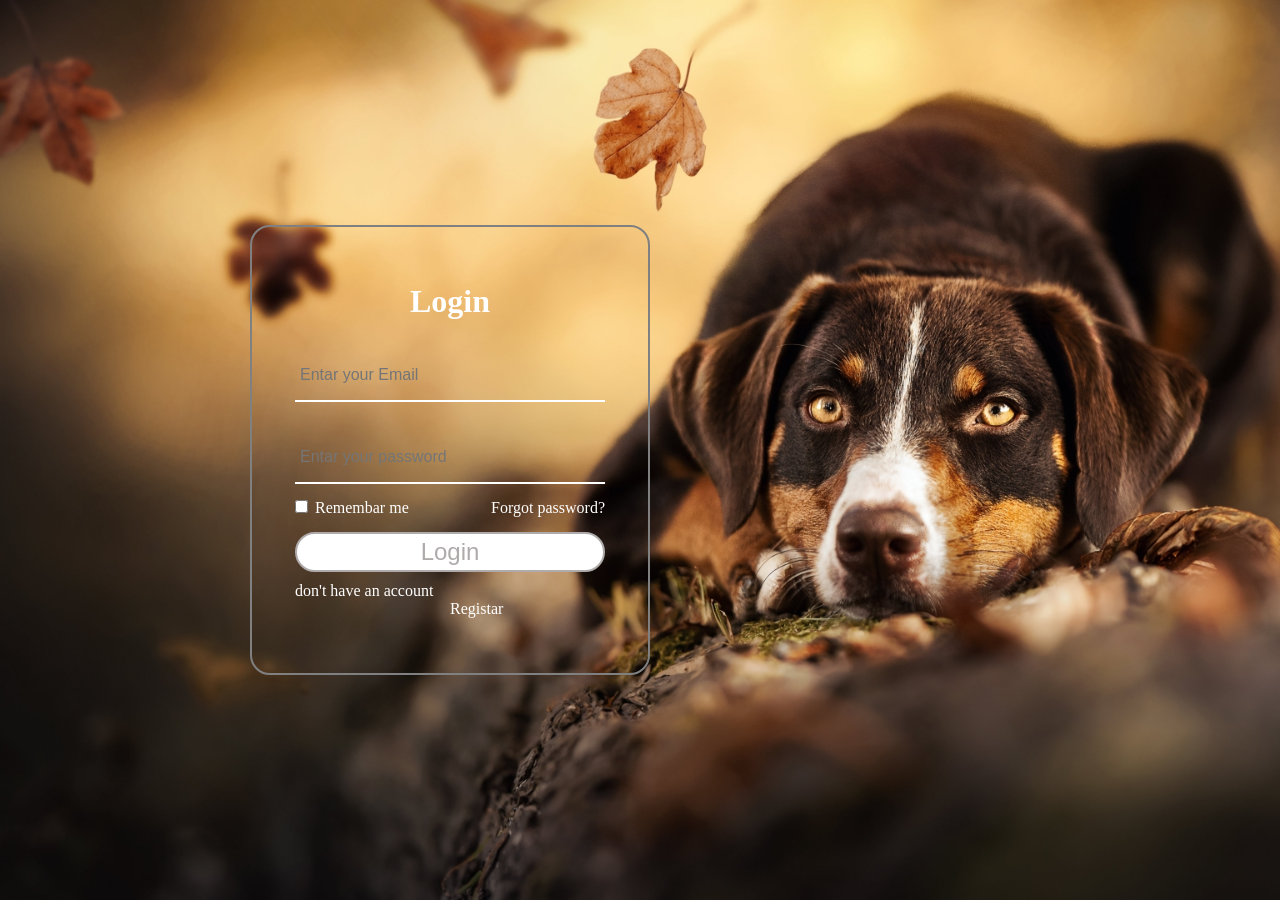
<file: index.html>
<!DOCTYPE html>
<html lang="en">
<head>
    <meta charset="UTF-8">
    <meta name="viewport" content="width=device-width, initial-scale=1.0">
    <title>Login form</title>
    <link rel="stylesheet" href="indexgit.css">
</head>
<body>
    <div class="login-box">
        <form action="">
            <h2>Login</h2>
            <div class="input-box">
               <input type="Email" required placeholder="Entar your Email"> <label></label>
            </div>
            <div class="input-box">
                <input type="password" required placeholder="Entar your password"><label></label>
            </div>
            <div class="remembar-forgot">
                <label>
                    <input type="checkbox"> Remembar me 
                </label>
                <a href="#">Forgot password?</a>
            </div>
            <button type="submit">Login</button>
            <div class="register-link">
                <p>don't have an account <a href="#">Registar</a></p>
            </div>
        </form>
    </div>
</body>
</html>
</file>
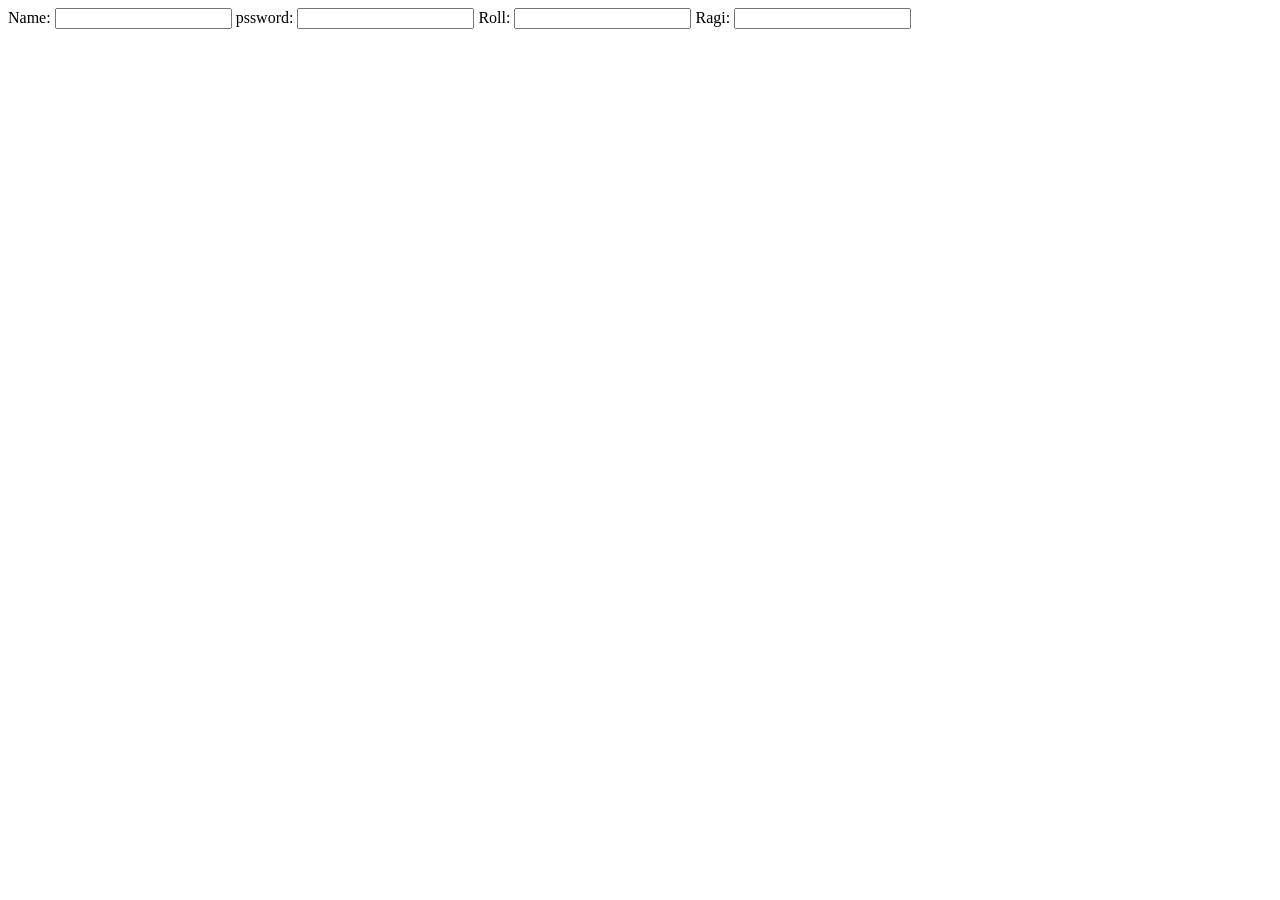
<file: index1.html>
<!DOCTYPE html>
<html lang="en">
<head>
    <meta charset="UTF-8">
    <meta name="viewport" content="width=device-width, initial-scale=1.0">
    <title>My first Ever github Repo</title>
</head>
<body>
    <div class="">
        Name: <input type="text">
        pssword: <input type="password">
        Roll: <input type="roll">
        Ragi: <input type="ragi">
    </div>
</body>
</html>
</file>
<file: indexgit.css>
*{
    margin: 0;
    padding: 0;
    box-sizing: border-box;
    font-family: 'poppins' sans-serif;
}
body{
    display: flex;
    justify-content: center;
    align-items: center;
    min-height: 100vh;
    background:url('git\ img/R.jpg') no-repeat;
    width: 100vh;
    height: 100vh;
    background-size: cover;
}
.login-box{
    position: relative;
    width: 400px;
    height: 450px;
    background-blend-mode: blar;
    border: 2px solid gray;
    border-radius: 20px;
    display: flex;
    justify-content: center;
    align-items: center;
}
h2{
   font-size: 2em;
   color: #fff; 
   text-align: center;
}
.input-box{
    position: relative;
    width: 310px;
    margin: 30px 0;
    border-bottom: 2px solid #fff;
}
.input-box label{
    position: absolute;
    top: 50%;
    left: 5px;
    transform: translateY(-50%);
    font-size: 1em;
    color: #fff;
    pointer-events: none;
    transition: .5s;
}
.input-box input{
    width: 100%;
    height: 50px;
    background: transparent;
    border: none;
    outline: none;
    font-size: 1em;
    color: #fff;
    padding: 0 35px 0 5px;

}
.input-box input : focus~label,
.input-box input : :valid~label{
   top:-10px;
}
.remembar-forgot{
    margin: -15px 0px 15px;
    font-size: -9em;
    color: #fff;
    display: flex;
    justify-content: space-between;
}
.remembar-forgot label input{
    margin-right: 3px;
}
.remembar-forgot a{
    color: #fff;
    text-decoration: none;
}
.remembar-forgot a:hover{
    text-decoration: underline;
    color: gold;
}
button{
    width: 100%;
    height: 40px;
    border: 2px double ;
    border-radius: 20px;
    outline: none;
    color: rgb(175, 171, 171);
    font-size: 1.5em;
    background-color: #ffffff;
    cursor: pointer;

}
button:hover{
    background-color: transparent;
}
.register-link{
    color: #fff; 
    margin-top: 10px;
    font-size: 1em;
}
.register-link a{
    color: #fff;
    text-decoration: none;
    margin-left: 50%;
}
.register-link a:hover{
    text-decoration: underline;
    color: gold;
}
</file>
